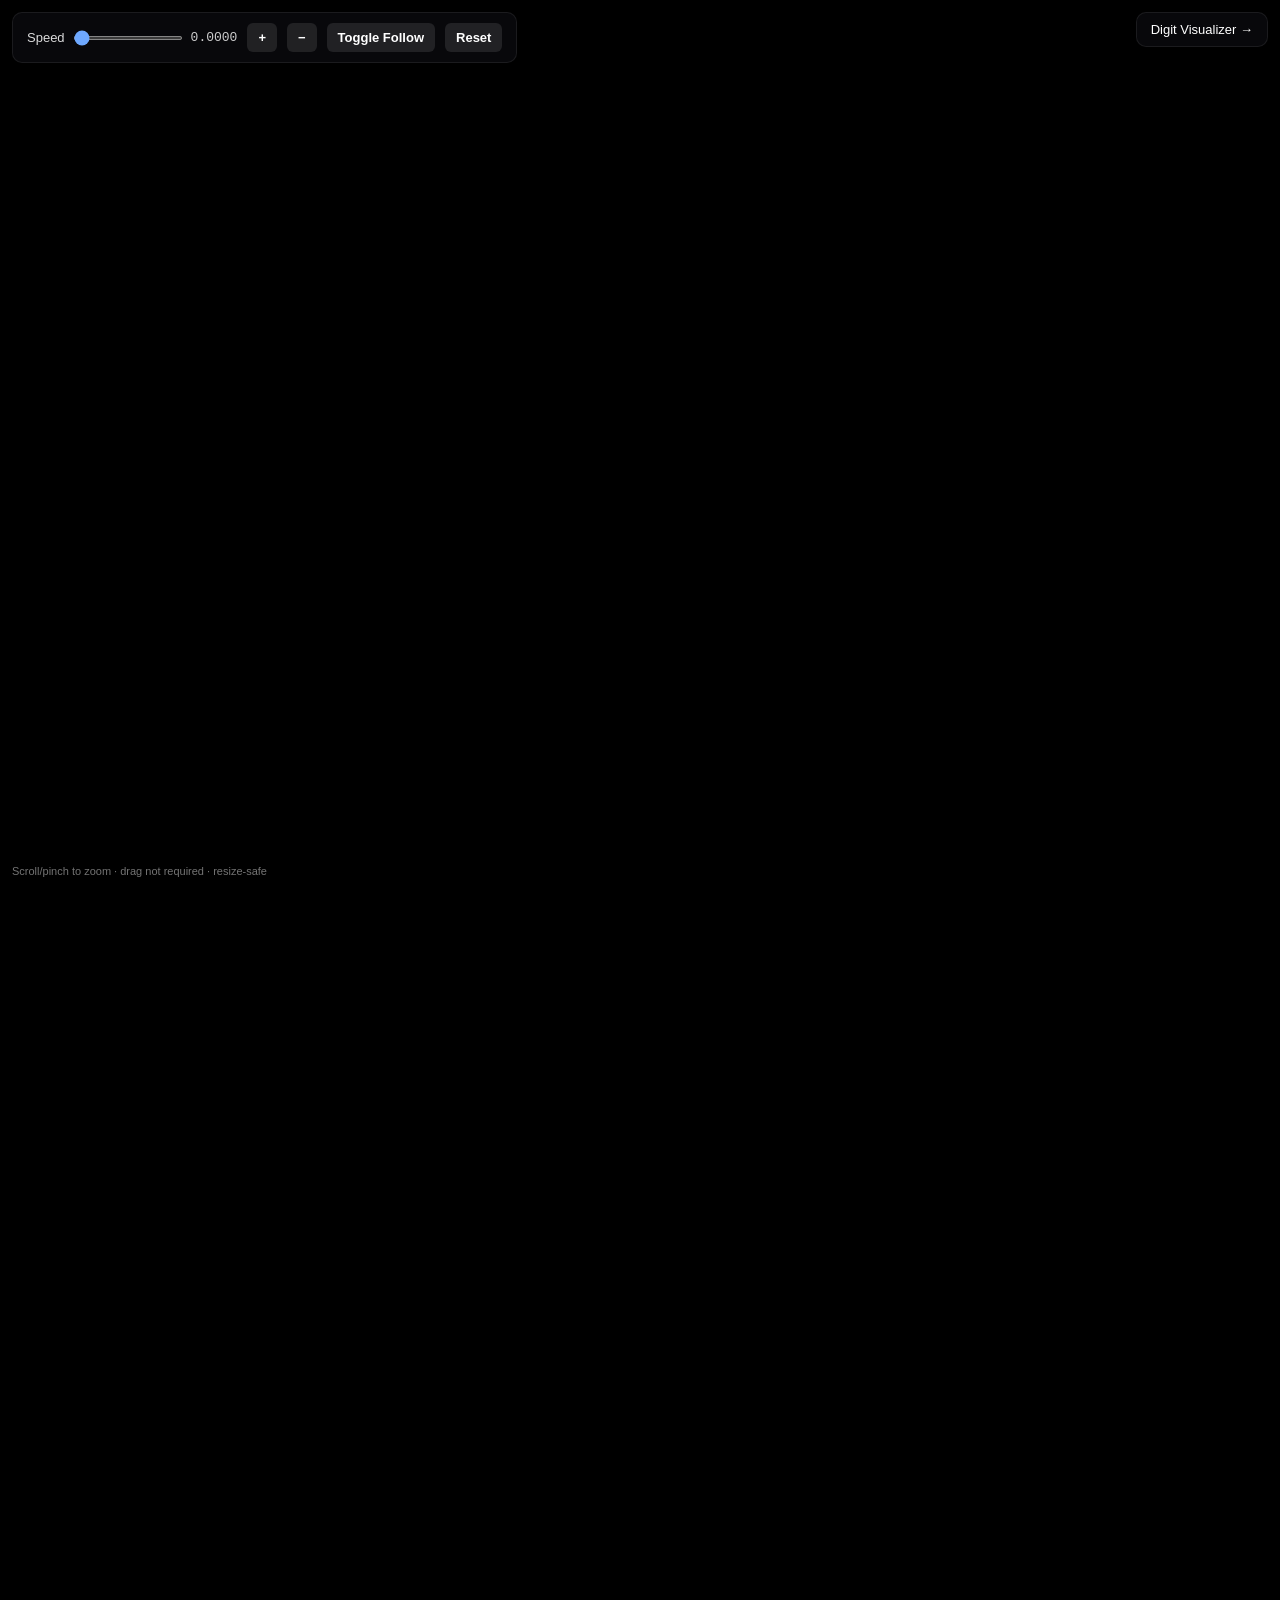
<file: index.html>
<!DOCTYPE html>
<html lang="en">
<head>
    <meta charset="UTF-8">
    <meta name="viewport" content="width=device-width, initial-scale=1.0, viewport-fit=cover">
    <meta name="description" content="A live, high-resolution generative art piece: two rotating arms, one spinning pi times faster than the other, tracing an ever-evolving pattern that visualizes the transcendental number pi.">
    <meta name="theme-color" content="#000000">
    <link rel="icon" href="data:image/svg+xml,%3Csvg xmlns='http://www.w3.org/2000/svg' viewBox='0 0 100 100'%3E%3Crect width='100' height='100' fill='black'/%3E%3Ctext x='50' y='68' font-size='64' text-anchor='middle' fill='%236ea8ff' font-family='monospace'%3E%CF%80%3C/text%3E%3C/svg%3E">
    <title>Graphical Pi</title>
    <link rel="stylesheet" href="style.css">
</head>
<body>
    <div id="controls">
        <div class="field">
            <label for="speed">Speed</label>
            <input type="range" id="speed" min="0" max="1" step="0.001" value="0.01">
            <span id="speed-value">0.0001</span>
        </div>
        <button id="zoom-in" aria-label="Zoom in">+</button>
        <button id="zoom-out" aria-label="Zoom out">&minus;</button>
        <button id="toggle-zoom" aria-pressed="false">Toggle Follow</button>
        <button id="reset-trail">Reset</button>
    </div>
    <a class="nav-link" href="data-visualizer.html">Digit Visualizer &rarr;</a>
    <canvas id="trailCanvas"></canvas>
    <canvas id="piCanvas"></canvas>
    <p id="hint">Scroll/pinch to zoom &middot; drag not required &middot; resize-safe</p>
    <script src="script.js"></script>
</body>
</html>
</file>
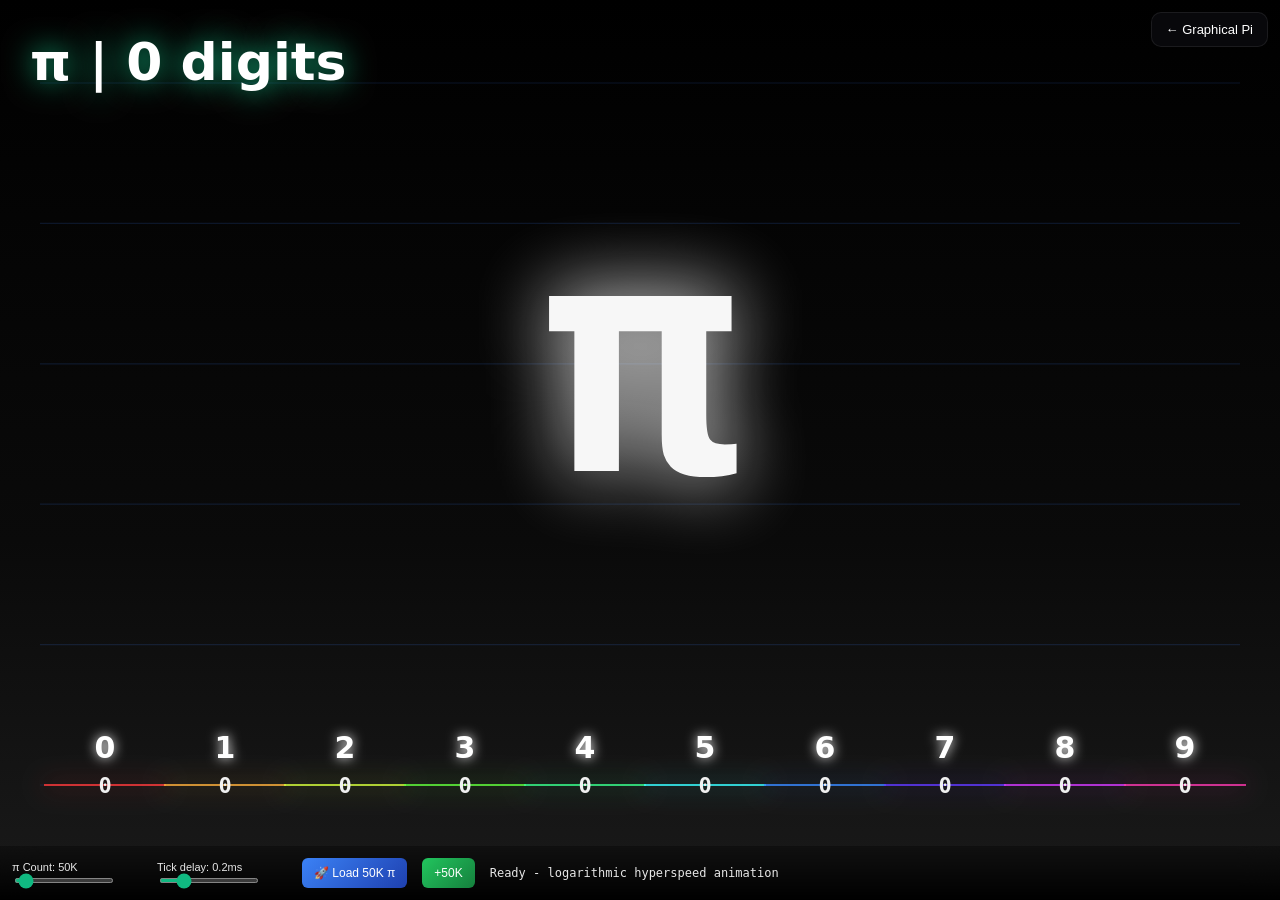
<file: data-visualizer.html>
<!DOCTYPE html>
<html lang="en">
<head>
    <meta charset="UTF-8">
    <meta name="viewport" content="width=device-width, initial-scale=1.0, viewport-fit=cover">
    <meta name="description" content="Streams real digits of pi and plots a live, glowing histogram of digit frequency, rendered at full device resolution.">
    <meta name="theme-color" content="#000000">
    <link rel="icon" href="data:image/svg+xml,%3Csvg xmlns='http://www.w3.org/2000/svg' viewBox='0 0 100 100'%3E%3Crect width='100' height='100' fill='black'/%3E%3Ctext x='50' y='68' font-size='64' text-anchor='middle' fill='%2310b981' font-family='monospace'%3E%CF%80%3C/text%3E%3C/svg%3E">
    <title>Pi Digits Visualizer</title>
    <style>
        body { margin: 0; font-family: Arial, sans-serif; background: #000; color: #fff; overflow: hidden; }
        #bottom-controls {
            position: fixed; bottom: 0; left: 0; right: 0; z-index: 10;
            background: linear-gradient(to top, rgba(0,0,0,0.98), rgba(0,0,0,0.3)); padding: 12px;
            display: flex; flex-wrap: wrap; gap: 15px; align-items: center; font-size: 13px; backdrop-filter: blur(20px);
        }
        .slider-group { display: flex; flex-direction: column; min-width: 130px; }
        label { margin: 0 0 3px 0; font-size: 11px; opacity: 0.9; }
        input[type="range"] { width: 100px; height: 5px; background: #222; border-radius: 3px; accent-color: #10b981; }
        button { padding: 8px 12px; font-size: 12px; border-radius: 6px; cursor: pointer; border: none; color: white; font-weight: 500; transition: all 0.2s; }
        button:disabled { opacity: 0.5; cursor: not-allowed; transform: none !important; box-shadow: none !important; }
        #fetch-btn { background: linear-gradient(135deg, #3b82f6, #1e40af); }
        #fetch-btn:hover:not(:disabled) { transform: translateY(-1px); box-shadow: 0 4px 12px rgba(59,130,246,0.4); }
        #load-more-btn { background: linear-gradient(135deg, #22c55e, #15803d); }
        #load-more-btn:hover:not(:disabled) { transform: translateY(-1px); box-shadow: 0 4px 12px rgba(34,197,94,0.4); }
        #status { font-size: 12px; min-width: 200px; text-align: center; flex-shrink: 0; opacity: 0.9; font-family: 'SF Mono', monospace; }
        #current-digit {
            position: fixed; top: 40%; left: 50%; transform: translate(-50%, -50%); z-index: 9;
            font-size: clamp(140px, 25vw, 320px); font-weight: 900; letter-spacing: -0.02em;
            text-shadow: 0 0 80px currentColor; opacity: 0.97; pointer-events: none; transition: all 0.08s ease;
            font-family: -apple-system, BlinkMacSystemFont, 'Segoe UI', monospace;
        }
        canvas { display: block; touch-action: none; }
        .nav-link {
            position: fixed; top: 12px; right: 12px; z-index: 10;
            color: #fff; text-decoration: none; font-size: 13px; padding: 9px 14px;
            background: rgba(15, 15, 20, 0.55); border: 1px solid rgba(255,255,255,0.08);
            border-radius: 10px; backdrop-filter: blur(14px);
        }
        .nav-link:hover { background: rgba(255,255,255,0.18); }
        .nav-link:focus-visible, button:focus-visible, input:focus-visible {
            outline: 2px solid #10b981; outline-offset: 2px;
        }
    </style>
</head>
<body>
    <a class="nav-link" href="index.html">&larr; Graphical Pi</a>
    <div id="bottom-controls">
        <div class="slider-group">
            <label>π Count: <span id="digit-count-val">50K</span></label>
            <input type="range" id="digit-count" min="1000" max="1000000" step="1000" value="50000">
        </div>
        <div class="slider-group">
            <label>Tick delay: <span id="speed-val">0.2</span>ms</label>
            <input type="range" id="speed" min="-1.5" max="2.5" step="0.05" value="-0.7">
        </div>
        <button id="fetch-btn">🚀 Load 50K π</button>
        <button id="load-more-btn">+50K</button>
        <div id="status" role="status">Ready - logarithmic hyperspeed animation</div>
    </div>
    <canvas id="chart-canvas"></canvas>
    <div id="current-digit">π</div>

    <script>
        const canvas = document.getElementById('chart-canvas');
        const ctx = canvas.getContext('2d');
        const countSlider = document.getElementById('digit-count');
        const speedSlider = document.getElementById('speed');
        const fetchBtn = document.getElementById('fetch-btn');
        const moreBtn = document.getElementById('load-more-btn');
        const status = document.getElementById('status');
        const countVal = document.getElementById('digit-count-val');
        const speedVal = document.getElementById('speed-val');
        const digitEl = document.getElementById('current-digit');

        let f = new Array(10).fill(0);
        let p = 0;
        let d = '';
        let raf = 0;
        let loading = false;

        let dpr = window.devicePixelRatio || 1;
        let w = window.innerWidth;
        let h = window.innerHeight;

        function resize() {
            dpr = window.devicePixelRatio || 1;
            w = window.innerWidth;
            h = window.innerHeight;
            canvas.width = Math.round(w * dpr);
            canvas.height = Math.round(h * dpr);
            canvas.style.width = w + 'px';
            canvas.style.height = h + 'px';
            // setTransform, not scale, so repeated resizes never compound the scale factor.
            ctx.setTransform(dpr, 0, 0, dpr, 0, 0);
        }
        window.addEventListener('resize', resize);
        resize();

        function formatCount(n) {
            if (n >= 1000000) return (n / 1000000).toFixed(n % 1000000 === 0 ? 0 : 1) + 'M';
            if (n >= 1000) return Math.round(n / 1000) + 'K';
            return String(n);
        }

        function updateFetchLabel() {
            fetchBtn.textContent = `🚀 Load ${formatCount(parseInt(countSlider.value))} π`;
        }

        // Log speed (negative = sub-ms ultra)
        function spd() {
            return Math.max(0.05, Math.pow(10, parseFloat(speedSlider.value)));
        }

        countSlider.oninput = () => {
            countVal.textContent = parseInt(countSlider.value).toLocaleString();
            updateFetchLabel();
        };
        speedSlider.oninput = () => speedVal.textContent = spd().toFixed(1);
        updateFetchLabel();

        async function π(n) {
            try {
                const r = await fetch(`https://api.pi.delivery/api/v1/pi?decimal_places=${n}`);
                if (!r.ok) throw new Error('bad response');
                const data = await r.json();
                return data.pi.replace(/[^0-9]/g, '').slice(1);
            } catch {
                const s = '[base64]';
                return s.repeat(Math.ceil(n / s.length)).slice(0, n);
            }
        }

        function tick() {
            if (p >= d.length) {
                cancelAnimationFrame(raf);
                status.textContent = `Complete! ${p.toLocaleString()} π digits`;
                return;
            }
            const c = d[p];
            f[parseInt(c)]++;
            p++;
            digitEl.textContent = c;
            digitEl.style.color = `hsl(${parseInt(c)*36}, 95%, 65%)`;
        }

        function paint() {
            ctx.clearRect(0, 0, w, h);

            const bw = Math.floor((w - 80) / 10);
            const ch = h * 0.78;
            const mb = 115;
            const mf = Math.max(...f, 1);

            // Smooth gradient BG
            const g = ctx.createLinearGradient(0, 0, 0, h);
            g.addColorStop(0, '#000');
            g.addColorStop(0.6, '#0a0a0a');
            g.addColorStop(1, '#1a1a1a');
            ctx.fillStyle = g;
            ctx.fillRect(0, 0, w, h);

            // Grid lines
            ctx.strokeStyle = 'rgba(64,128,255,0.15)';
            ctx.lineWidth = 1.2;
            for (let i = 0; i <= 10; i += 2) {
                const y = h - mb - (i/10) * ch;
                ctx.beginPath();
                ctx.moveTo(40, y);
                ctx.lineTo(w - 40, y);
                ctx.stroke();
            }

            ctx.textAlign = 'center';
            ctx.textBaseline = 'middle';

            // Bars with advanced glow
            for (let i = 0; i < 10; i++) {
                const bh = f[i] / mf * ch;
                const x = 45 + i * bw;

                // Multi-layer glow
                ctx.shadowColor = `hsl(${i*36}, 95%, 60%)`;
                ctx.shadowBlur = 25;
                ctx.fillStyle = `hsla(${i*36}, 95%, 60%, 0.8)`;
                ctx.fillRect(x-1, h - mb - bh -1, bw+2, bh+2);
                ctx.shadowBlur = 12;
                ctx.fillStyle = `hsla(${i*36}, 95%, 65%, 1)`;
                ctx.fillRect(x, h - mb - bh, bw-2, bh);
                ctx.shadowBlur = 0;

                // Digit label HIGH above (safe position)
                ctx.fillStyle = '#ffffff';
                ctx.shadowColor = '#ffffff';
                ctx.shadowBlur = 12;
                ctx.font = `bold ${Math.min(30, w/40)}px system-ui`;
                ctx.fillText(i, x + bw/2, h - mb - bh - 35); // Higher up
                ctx.shadowBlur = 0;

                // Count center
                ctx.font = `bold ${Math.min(22, w/55)}px monospace`;
                ctx.fillStyle = '#f0f0f0';
                ctx.fillText(f[i].toLocaleString(), x + bw/2, h - mb - bh/2 + 2);

                if (p > 100) {
                    ctx.font = `${Math.min(15, w/85)}px monospace`;
                    ctx.fillStyle = '#888';
                    ctx.fillText(((f[i]/p)*100).toFixed(1)+'%', x + bw/2, h - mb + 8);
                }
            }

            // Dynamic title
            ctx.shadowBlur = 30;
            ctx.shadowColor = '#10b981';
            ctx.textAlign = 'left';
            ctx.textBaseline = 'top';
            ctx.font = `bold ${Math.min(52, w/20)}px system-ui`;
            ctx.fillStyle = '#ffffff';
            ctx.fillText(`π | ${p.toLocaleString()} digits`, 30, 40);
            ctx.shadowBlur = 0;
        }

        let fpsCounter = 0;
        function loop() {
            fpsCounter++;
            if (fpsCounter % Math.max(1, Math.floor(spd())) === 0) tick();
            paint();
            raf = requestAnimationFrame(loop);
        }

        fetchBtn.onclick = async () => {
            if (loading) return;
            loading = true;
            fetchBtn.disabled = true;
            moreBtn.disabled = true;
            status.textContent = 'Loading π digits...';
            try {
                d = await π(parseInt(countSlider.value));
                f.fill(0);
                p = 0;
                cancelAnimationFrame(raf);
                status.textContent = `⚡ Loaded ${d.length.toLocaleString()} - maximum speed`;
                requestAnimationFrame(loop);
            } finally {
                loading = false;
                fetchBtn.disabled = false;
                moreBtn.disabled = false;
            }
        };

        moreBtn.onclick = async () => {
            if (loading) return;
            loading = true;
            fetchBtn.disabled = true;
            moreBtn.disabled = true;
            status.textContent = 'Streaming more π...';
            try {
                d += await π(50000);
                status.textContent = `+50K | ${d.length.toLocaleString()} total`;
                if (!raf) requestAnimationFrame(loop);
            } finally {
                loading = false;
                fetchBtn.disabled = false;
                moreBtn.disabled = false;
            }
        };

        paint();
    </script>
</body>
</html>
</file>
<file: style.css>
:root {
    color-scheme: dark;
}

html, body {
    margin: 0;
    padding: 0;
    overflow: hidden;
    background: #000;
    height: 100%;
    font-family: -apple-system, BlinkMacSystemFont, "Segoe UI", Roboto, sans-serif;
}

canvas {
    display: block;
    touch-action: none;
}

#controls {
    position: fixed;
    top: 12px;
    left: 12px;
    z-index: 2;
    display: flex;
    flex-wrap: wrap;
    align-items: center;
    gap: 10px;
    padding: 10px 14px;
    background: rgba(15, 15, 20, 0.55);
    border: 1px solid rgba(255, 255, 255, 0.08);
    border-radius: 10px;
    backdrop-filter: blur(14px);
    -webkit-backdrop-filter: blur(14px);
    color: #fff;
    font-size: 13px;
    max-width: calc(100vw - 24px);
    box-sizing: border-box;
}

#controls .field {
    display: flex;
    align-items: center;
    gap: 6px;
}

#controls label {
    opacity: 0.85;
    white-space: nowrap;
}

#controls input[type="range"] {
    width: 110px;
    height: 4px;
    accent-color: #6ea8ff;
}

#speed-value {
    min-width: 3.5em;
    display: inline-block;
    font-family: "SF Mono", monospace;
    opacity: 0.8;
}

#controls button {
    border: none;
    border-radius: 6px;
    padding: 7px 11px;
    font-size: 13px;
    font-weight: 600;
    color: #fff;
    background: rgba(255, 255, 255, 0.1);
    cursor: pointer;
    transition: transform 0.15s ease, background 0.15s ease;
}

#controls button:hover {
    background: rgba(255, 255, 255, 0.2);
    transform: translateY(-1px);
}

#controls button:active {
    transform: translateY(0);
}

#controls button:focus-visible,
#controls input:focus-visible,
.nav-link:focus-visible {
    outline: 2px solid #6ea8ff;
    outline-offset: 2px;
}

.nav-link {
    position: fixed;
    top: 12px;
    right: 12px;
    z-index: 2;
    color: #fff;
    text-decoration: none;
    font-size: 13px;
    padding: 9px 14px;
    background: rgba(15, 15, 20, 0.55);
    border: 1px solid rgba(255, 255, 255, 0.08);
    border-radius: 10px;
    backdrop-filter: blur(14px);
    -webkit-backdrop-filter: blur(14px);
    transition: background 0.15s ease;
}

.nav-link:hover {
    background: rgba(255, 255, 255, 0.18);
}

#hint {
    position: fixed;
    bottom: 12px;
    left: 12px;
    z-index: 2;
    color: rgba(255, 255, 255, 0.45);
    font-size: 11px;
    pointer-events: none;
}

@media (max-width: 520px) {
    #controls {
        font-size: 12px;
        gap: 8px;
        padding: 8px 10px;
    }
    #controls input[type="range"] {
        width: 80px;
    }
    .nav-link {
        font-size: 12px;
        padding: 7px 10px;
    }
}
</file>
